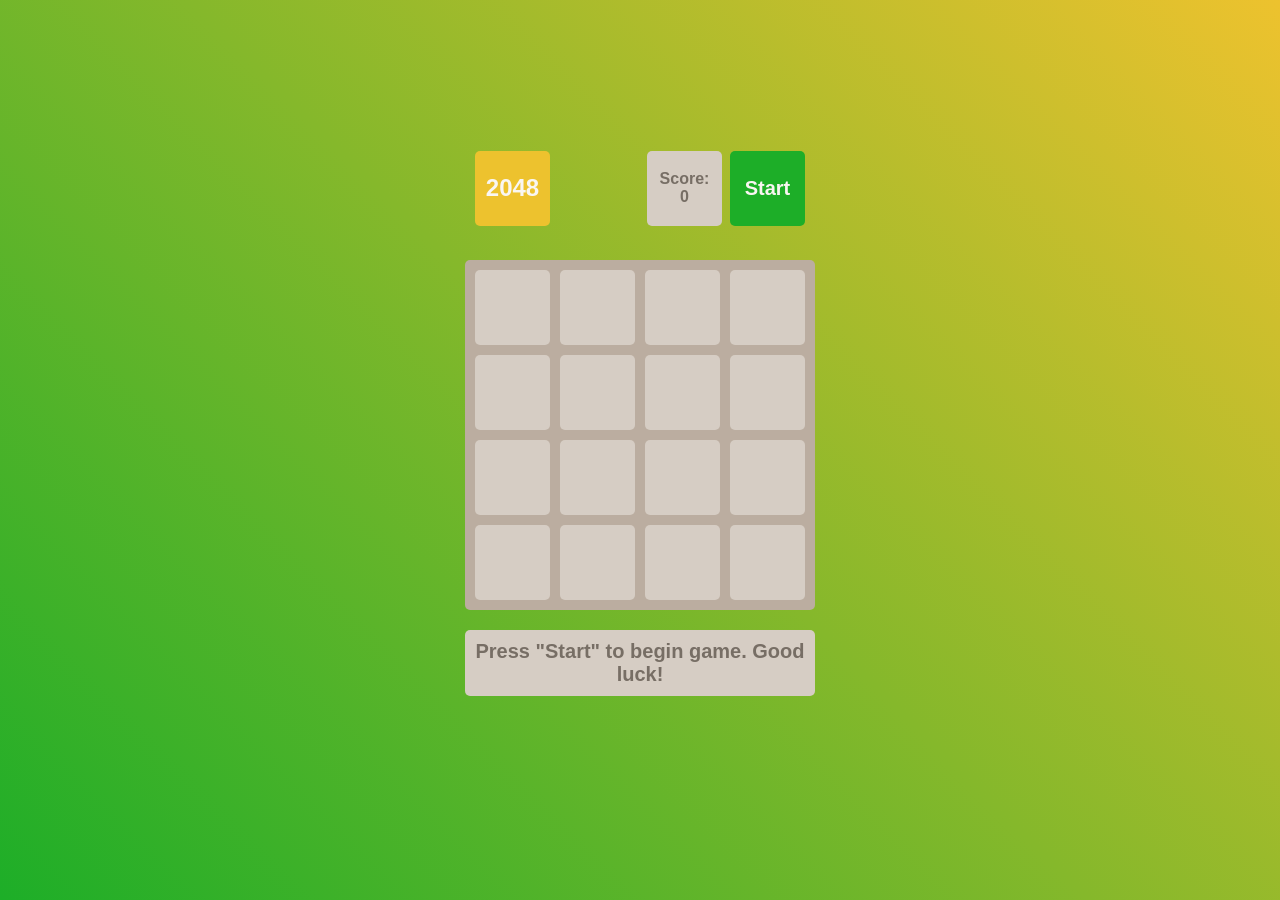
<file: index.html>
<!doctype html><html lang="en"><head><meta charset="utf-8"><link rel="icon" href="favicon.44f864b7.ico"><meta name="viewport" content="width=device-width, initial-scale=1.0"><title>2048</title><link rel="stylesheet" href="index.551e7032.css"></head><body> <div class="container"> <div class="game-header"> <h1>2048</h1> <div class="controls"> <p class="info"> Score: <span class="game-score">0</span> </p> <button class="button start">Start</button> </div> </div> <table class="game-field"> <tbody> <tr class="field-row"> <td class="field-cell"></td> <td class="field-cell"></td> <td class="field-cell"></td> <td class="field-cell"></td> </tr> <tr class="field-row"> <td class="field-cell"></td> <td class="field-cell"></td> <td class="field-cell"></td> <td class="field-cell"></td> </tr> <tr class="field-row"> <td class="field-cell"></td> <td class="field-cell"></td> <td class="field-cell"></td> <td class="field-cell"></td> </tr> <tr class="field-row"> <td class="field-cell"></td> <td class="field-cell"></td> <td class="field-cell"></td> <td class="field-cell"></td> </tr> </tbody> </table> <div class="message-container"> <p class="hidden message message-lose">You lose! Restart the game?</p> <p class="hidden message message-win">Winner! Congrats! You did it!</p> <p class="message message-start"> Press "Start" to begin game. Good luck! </p> </div> </div> <script src="index.f142787a.js" type="module"></script><script src="index.58e8b44d.js" nomodule defer></script> </body></html>
</file>
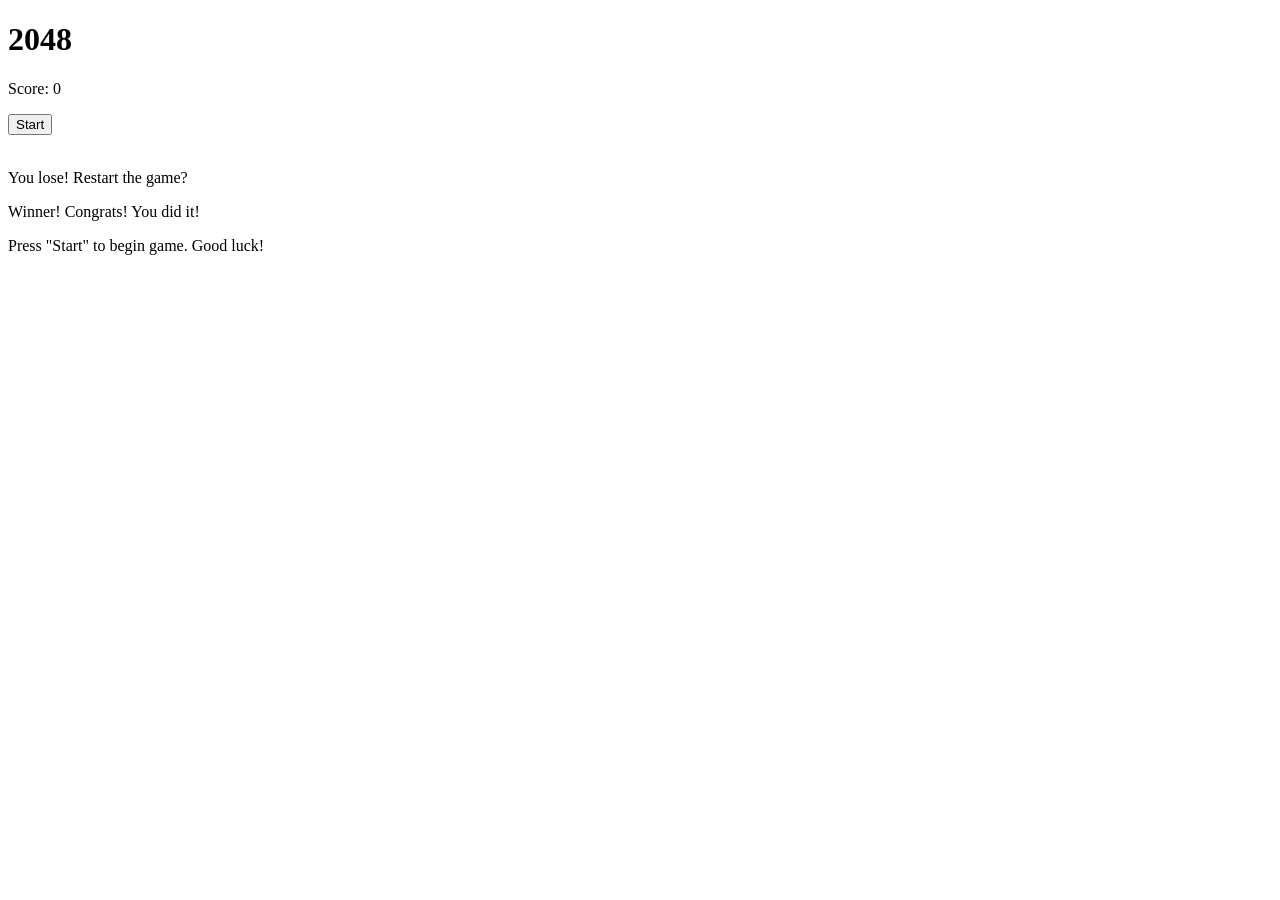
<file: src/index.html>
<!doctype html>
<html lang="en">
  <head>
    <meta charset="UTF-8" />
    <link rel="icon" href="./images/favicon.ico">
    <meta
      name="viewport"
      content="width=device-width, initial-scale=1.0"
    />
    <title>2048</title>
    <link
      rel="stylesheet"
      href="./styles/main.scss"
    />
  </head>
  <body>
    <div class="container">
      <div class="game-header">
        <h1>2048</h1>
        <div class="controls">
          <p class="info">
            Score:
            <span class="game-score">0</span>
          </p>
          <button class="button start">Start</button>
        </div>
      </div>

      <table class="game-field">
        <tbody>
          <tr class="field-row">
            <td class="field-cell"></td>
            <td class="field-cell"></td>
            <td class="field-cell"></td>
            <td class="field-cell"></td>
          </tr>

          <tr class="field-row">
            <td class="field-cell"></td>
            <td class="field-cell"></td>
            <td class="field-cell"></td>
            <td class="field-cell"></td>
          </tr>

          <tr class="field-row">
            <td class="field-cell"></td>
            <td class="field-cell"></td>
            <td class="field-cell"></td>
            <td class="field-cell"></td>
          </tr>

          <tr class="field-row">
            <td class="field-cell"></td>
            <td class="field-cell"></td>
            <td class="field-cell"></td>
            <td class="field-cell"></td>
          </tr>
        </tbody>
      </table>

      <div class="message-container">
        <p class="message message-lose hidden">You lose! Restart the game?</p>
        <p class="message message-win hidden">Winner! Congrats! You did it!</p>
        <p class="message message-start">
          Press "Start" to begin game. Good luck!
        </p>
      </div>
    </div>
    <script
      src="scripts/main.js"
      type="module"
    ></script>
  </body>
</html>
</file>
<file: index.551e7032.css>
body{background:linear-gradient(45deg,#1dae28,#edc22e);-ms-flex-pack:center;justify-content:center;-ms-flex-align:center;align-items:center;min-height:100vh;margin:0;font-family:sans-serif;font-size:24px;font-weight:900;display:-ms-flexbox;display:flex}.field-cell{color:#776e65;box-sizing:border-box;text-align:center;vertical-align:center;-webkit-user-select:none;-ms-user-select:none;user-select:none;background:#d6cdc4;border-radius:5px;width:75px;height:75px;transition:all .3s}.field-cell--2{color:#f9f6f2;background:#eee4da}.field-cell--4{color:#f9f6f2;background:#ede0c8}.field-cell--8{color:#f9f6f2;background:#f2b179}.field-cell--16{color:#f9f6f2;background:#f59563}.field-cell--32{color:#f9f6f2;background:#f67c5f}.field-cell--64{color:#f9f6f2;background:#f65e3b}.field-cell--128{color:#f9f6f2;background:#edcf72}.field-cell--256{color:#f9f6f2;background:#edcc61}.field-cell--512{color:#f9f6f2;background:#edc850}.field-cell--1024{color:#f9f6f2;background:#edc53f}.field-cell--2048{color:#f9f6f2;background:#edc22e}.field-cell--2,.field-cell--4{color:#776e65}.game-field{border-spacing:10px;background:#bbada0;border-radius:5px}.game-header{box-sizing:border-box;-ms-flex-pack:justify;justify-content:space-between;width:100%;margin-bottom:24px;padding:10px;display:-ms-flexbox;display:flex}h1{color:#f9f6f2;box-sizing:border-box;background:#edc22e;border-radius:5px;-ms-flex-pack:center;justify-content:center;-ms-flex-align:center;align-items:center;width:75px;height:75px;margin:0;font-size:24px;display:-ms-flexbox;display:flex}.info{color:#776e65;box-sizing:border-box;background:#d6cdc4;border-radius:5px;-ms-flex-direction:column;flex-direction:column;-ms-flex-pack:center;justify-content:center;-ms-flex-align:center;align-items:center;width:75px;height:75px;margin:0 8px 0 0;font-size:16px;display:-ms-flexbox;display:flex}.controls{display:-ms-flexbox;display:flex}.button{cursor:pointer;color:#f9f6f2;border:none;border-radius:5px;width:75px;height:75px;font-family:sans-serif;font-size:16px;font-weight:700;transition:all .25s}.start{background:#1dae28;font-size:20px}.start:hover{background:#1dae28}.restart{background:#f1b2b2}.restart:hover{background:#f87474}.message{box-sizing:border-box;color:#776e65;text-align:center;background:#d6cdc4;border-radius:5px;width:100%;padding:10px;font-size:20px}.hidden{display:none}.container{-ms-flex-direction:column;flex-direction:column;-ms-flex-align:center;align-items:center;width:350px;display:-ms-flexbox;display:flex}.message-win{color:#f9f6f2;background:#edc22e}.message-container{width:100%;height:150px}@keyframes tile-appear{0%{opacity:0;transform:scale(0)}60%{opacity:1;transform:scale(1.1)}to{transform:scale(1)}}@keyframes tile-merge{0%{transform:scale(1)}50%{transform:scale(1.2)}to{transform:scale(1)}}.tile-appear{animation:.15s ease-out tile-appear}.tile-merge{animation:.15s ease-out tile-merge}
/*# sourceMappingURL=index.551e7032.css.map */
</file>
